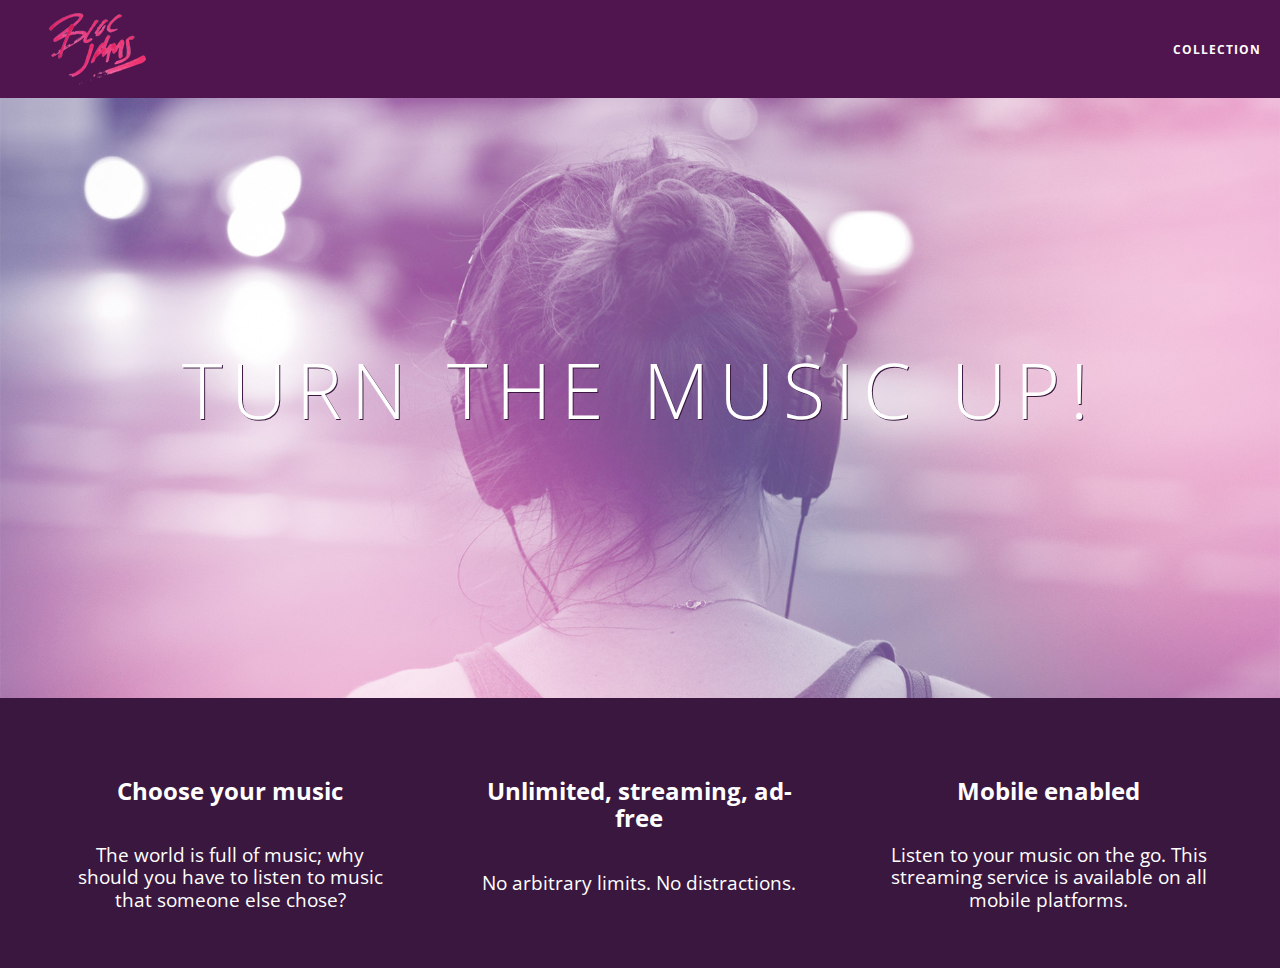
<file: index.html>
<!DOCTYPE html>

 <html>

     <head>

     <title>Bloc Jams</title>
        <meta name="viewport" content="width=device-width, initial-scale=1">
        <link rel="stylesheet" type="text/css" href="http://fonts.googleapis.com/css?family=Open+Sans:400,800,600,700,300">
        <link rel="stylesheet" type="text/css" href="http://code.ionicframework.com/ionicons/2.0.1/css/ionicons.min.css">
        <link rel="stylesheet" type="text/css" href="styles/normalize.css">
        <link rel="stylesheet" type="text/css" href="styles/main.css">
        <link rel="stylesheet" type="text/css" href="styles/landing.css">
        <title>Bloc Jams</title>
     </head>

     <body class="landing">

         <nav class="navbar"> <!--navigation bar-->
           <a href="index.html" class="logo">
            <img src="assets/images/bloc_jams_logo.png" alt="bloc jams logo">
        </a>
        <div class="links-container">
            <a href="collection.html" class="navbar-link">collection</a>
        </div>

         </nav>


         <section class="hero-content"> <!--hero content-->



         <h1 class="hero-title">Turn the music up!</h1>

         </section>


         <section class="selling-points container clearfix"> <!--selling points-->
             <div class="clearfix">
             <div class="point column third">
                 <span class="ion-music-note"></span>
                 <h5 class="point-title">Choose your music</h5>
                 <p class="point-description">The world is full of music; why should you have to listen to music that someone else chose?</p>
             </div>

                <div class="point column third">
                 <span class="ion-radio-waves"></span>
                 <h5 class="point-title">Unlimited, streaming, ad-free</h5>
                 <p class="point-description">No arbitrary limits. No distractions.</p>

             </div>

                <div class="point column third">
                 <span class="ion-iphone"></span>
                 <h5 class="point-title">Mobile enabled</h5>
                 <p class="point-description">Listen to your music on the go. This streaming service is available on all mobile platforms.</p>
                 </div>
            </div>
         </section>
         <footer></footer>

     </body>

 </html>
</file>
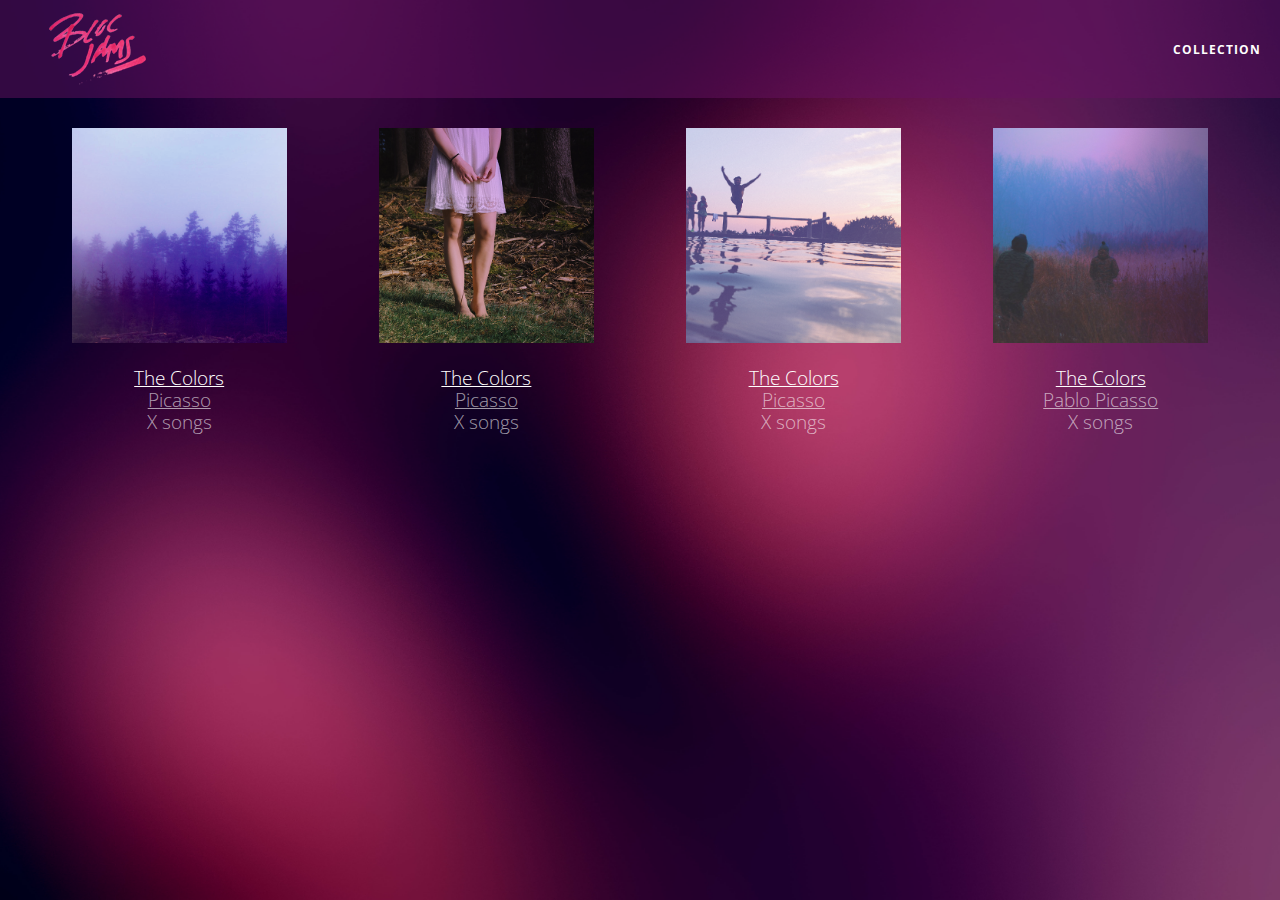
<file: collection.html>
<!DOCTYPE html>
<html>
    <head>
        <title>Bloc Jams</title>
        <meta name="viewport" content="width=device-width, initial-scale=1">
        <link rel="stylesheet" type="text/css" href="http://fonts.googleapis.com/css?family=Open+Sans:400,800,600,700,300">
        <link rel="stylesheet" type="text/css" href="http://code.ionicframework.com/ionicons/2.0.1/css/ionicons.min.css">
        <link rel="stylesheet" type="text/css" href="styles/normalize.css">
        <link rel="stylesheet" type="text/css" href="styles/main.css">
        <link rel="stylesheet" type="text/css" href="styles/collection.css">
    </head>
    <body class="collection">
        <nav class="navbar">
            <a href="index.html" class="logo">
                <img src="assets/images/bloc_jams_logo.png" alt="bloc jams logo">
            </a>
            <div class="links-container">
                <a href="collection.html" class="navbar-link">Collection</a>
            </div>
        </nav>

        <section class="album-covers container clearfix">
            <div class="collection-album-container column fourth">
                <img src="assets/images/album_covers/01.png"/>
                <div class="collection-album-info caption">
                    <p>
                        <a class="album-name" href="album.html">The Colors</a>
                        <br/>
                        <a href="album.html">Picasso</a>
                        <br/>
                        X songs
                        <br/>
                    </p>
                </div>
            </div>
            <div class="collection-album-container column fourth">
                <img src="assets/images/album_covers/02.png"/>
                <div class="collection-album-info caption">
                    <p>
                        <a class="album-name" href="album.html">The Colors</a>
                        <br/>
                        <a href="album.html">Picasso</a>
                        <br/>
                        X songs
                        <br/>
                    </p>
                </div>
            </div>
            <div class="collection-album-container column fourth">
                <img src="assets/images/album_covers/03.png"/>
                <div class="collection-album-info caption">
                    <p>
                        <a class="album-name" href="album.html">The Colors</a>
                        <br/>
                        <a href="album.html">Picasso</a>
                        <br/>
                        X songs
                        <br/>
                    </p>
                </div>
            </div>
            <div class="collection-album-container column fourth">
                <img src="assets/images/album_covers/04.png"/>
                <div class="collection-album-info caption">
                    <p>
                        <a class="album-name" href="album.html">The Colors</a>
                        <br/>
                        <a href="album.html">Pablo Picasso</a>
                        <br/>
                        X songs
                        <br/>
                    </p>
                </div>
            </div>
        </section>
    </body>
</html>
</file>
<file: styles/main.css>
/*Lesson 4*/
*, *::before, *::after {
     -moz-box-sizing: border-box;
     -webkit-box-sizing: border-box;
     box-sizing: border-box;
 }
/* lesson 3*/
html {
     height: 100%; /* makes sure our HTML takes up 100% of the browser window */
     font-size: 100%;
 }

 body {
     font-family: 'Open Sans'; /* sets our font to the "Open Sans" typeface */
     color: white;             /* sets the text color to white */
     min-height: 100%;         /* says the height of the body must be, at minimum, 100% of the window */
 }

 body.landing {
     background-color: rgb(58,23,63); /* sets the background color to an RGB value (see below) */
 }

 .navbar {
     position: relative;
     padding: 0.5rem;
     /* #1 */
     background-color: rgba(101,18,95,0.5);

     /* #2 */
     z-index: 1;
 }

 .navbar .logo {
     position: relative; /* positioning will be explained in a resource */
     left: 2rem;
     cursor: pointer;  /* produces the finger-pointer icon when you hover over the logo */
 }

 .navbar .links-container {
     display: table;
     position: absolute;
     top: 0;
     right: 0;
     height: 100px;
     color: white;
     /* #3 */
     text-decoration: none;
 }

 .links-container .navbar-link {
     display: table-cell;
     position: relative;
     height: 100%;
     padding-left: 1rem;
     padding-right: 1rem;
     /* #4 */
     vertical-align: middle;
     color: white;
     font-size: 0.625rem;
     letter-spacing: 0.05rem;
     font-weight: 700;
     text-transform: uppercase;
     /* #3 */
     text-decoration: none;
     cursor: pointer;
 }

   /* #5 */
    .links-container .navbar-link:hover {
     color: rgb(233,50,117);
 }

 }
 .hero-content {
     position: relative; /* positioning will be explained in a resource */
     min-height: 600px;  /* hero content element must be _at least_ 600 pixels */
     background-image: url(../assets/images/bloc_jams_bg.jpg);
     background-repeat: no-repeat;
     background-position: center center;
     background-size: cover;
 }
 .hero-content .hero-title {
     position: absolute;             /* positioning will be explained in a resource */
     top: 40%;                       /* positioning will be explained in a resource */
     -webkit-transform: translateY(-50%);
     -moz-transform: translateY(-50%);
     -ms-transform: translateY(-50%);
     transform: translateY(-50%);
     width: 100%;                    /* makes sure the title inhabits the full width of its container */
     text-align: center;             /* aligns text in the horizontal center of the element */
     font-size: 4rem;                /* specifies the size of the font in root em units */
     font-weight: 300;               /* makes the font thinner or lighter weight */
     text-transform: uppercase;      /* transforms the text to be all uppercase lettering */
     letter-spacing: 0.5rem;         /* puts 0.5 root ems worth of space between each letter */
     text-shadow: 1px 1px 0px rgb(58,23,63); /* creates a shadow underneath the text for readability over the image */
 }
 .selling-points {
     position: relative;
     display: table;

     width: 100%;

     -webkit-box-sizing: border-box;
     -moz-box-sizing: border-box;
     box-sizing: border-box; /* we'll explain this in a resource */
 }

 .point {
     display: table-cell;
     position: relative;
     width: 33.3%;
     padding: 2rem;
     text-align: center;
 }

 .point .point-title {
     font-size: 1.25rem;
 }

 .ion-music-note,
 .ion-radio-waves,
 .ion-iphone {
     color: rgb(233,50,117);
     font-size: 5rem;
/*lesson5*/
 }
 .links-container .navbar-link:active {
   background-color: white;
}

/*lesson 4*/
.container {
     margin: 0 auto;
     max-width: 64rem;
 }
/*lesson*/
 .container.narrow {
     max-width: 56rem;
 }

/* Medium and small screens (640px) */
 @media (min-width: 640px) {
   /* Style information will go here */
     html { font-size: 112%; }
     .column {
         float: left;
         padding-left: 1rem;
         padding-right: 1rem;
     }
     .column.full { width: 100%; }
     .column.two-thirds { width: 66.7%; }
     .column.half { width: 50%; }
     .column.third { width: 33.3%; }
     .column.fourth { width: 25%; }
     .column.flow-opposite { float: right; }
 }

 /* Large screens (1024px) */
 @media (min-width: 1024px) {
   /* Style information will go here */
     html { font-size: 120%; }
 }

.clearfix::before,
.clearfix::after {
   content: " ";
   display: table;
}

.clearfix::after {
   clear: both;
}
</file>
<file: styles/landing.css>
body.landing {
     background-color: rgb(58,23,63);
 }

 .hero-content {
     position: relative;
     min-height: 600px;
     background-image: url(../assets/images/bloc_jams_bg.jpg);
     background-repeat: no-repeat;
     background-position: center center;
     background-size: cover;
 }

 .hero-content .hero-title {
     position: absolute;
     top: 40%;
     -webkit-transform: translateY(-50%);
     -moz-transform: translateY(-50%);
     transform: translateY(-50%);
     width: 100%;
     text-align: center;
     font-size: 4rem;
     font-weight: 300;
     text-transform: uppercase;
     letter-spacing: 0.5rem;
     text-shadow: 1px 1px 0px rgb(58,23,63);
 }

 .selling-points {
     position: relative;
 }

 .point {
     position: relative;
     padding: 2rem;
     text-align: center;
 }

 .point .point-title {
     font-size: 1.25rem;
 }

 .ion-music-note,
 .ion-radio-waves,
 .ion-iphone {
     color: rgb(233,50,117);
     font-size: 5rem;
 }
</file>
<file: styles/collection.css>
body.landing {
     background-color: rgb(58,23,63);
 }

 .hero-content {
     position: relative;
     min-height: 600px;
     background-image: url(../assets/images/bloc_jams_bg.jpg);
     background-repeat: no-repeat;
     background-position: center center;
     background-size: cover;
 }

 .hero-content .hero-title {
     position: absolute;
     top: 40%;
     -webkit-transform: translateY(-50%);
     -moz-transform: translateY(-50%);
     transform: translateY(-50%);
     width: 100%;
     text-align: center;
     font-size: 4rem;
     font-weight: 300;
     text-transform: uppercase;
     letter-spacing: 0.5rem;
     text-shadow: 1px 1px 0px rgb(58,23,63);
 }

 .selling-points {
     position: relative;
 }

 .point {
     position: relative;
     padding: 2rem;
     text-align: center;
 }

 .point .point-title {
     font-size: 1.25rem;
 }

 .ion-music-note,
 .ion-radio-waves,
 .ion-iphone {
     color: rgb(233,50,117);
     font-size: 5rem;
 }
 body.collection {
     background-image: url(../assets/images/blurred_backgrounds/blur_bg_2.jpg);
     background-repeat: no-repeat;
     background-attachment: fixed;
     background-position: center center;
     background-size: cover;
 }

 .album-covers {
     position: relative;
 }

 .collection-album-container {
     position: relative;
     margin-top: 30px;
     margin-bottom: 20px;
     text-align: center;
 }

 .collection-album-container .caption {
     margin-top: 10px;
 }

 .collection-album-container .caption p {
     font-size: 1rem;
     font-weight: 300;
     color: rgba(255, 255, 255, 0.6);
 }

 .collection-album-container .caption p a {
     color: rgba(255, 255, 255, 0.6);
 }

 .collection-album-container .caption p a.album-name {
     color: white;
 }

 .collection-album-container img {
     width: 80%;
 }
</file>
